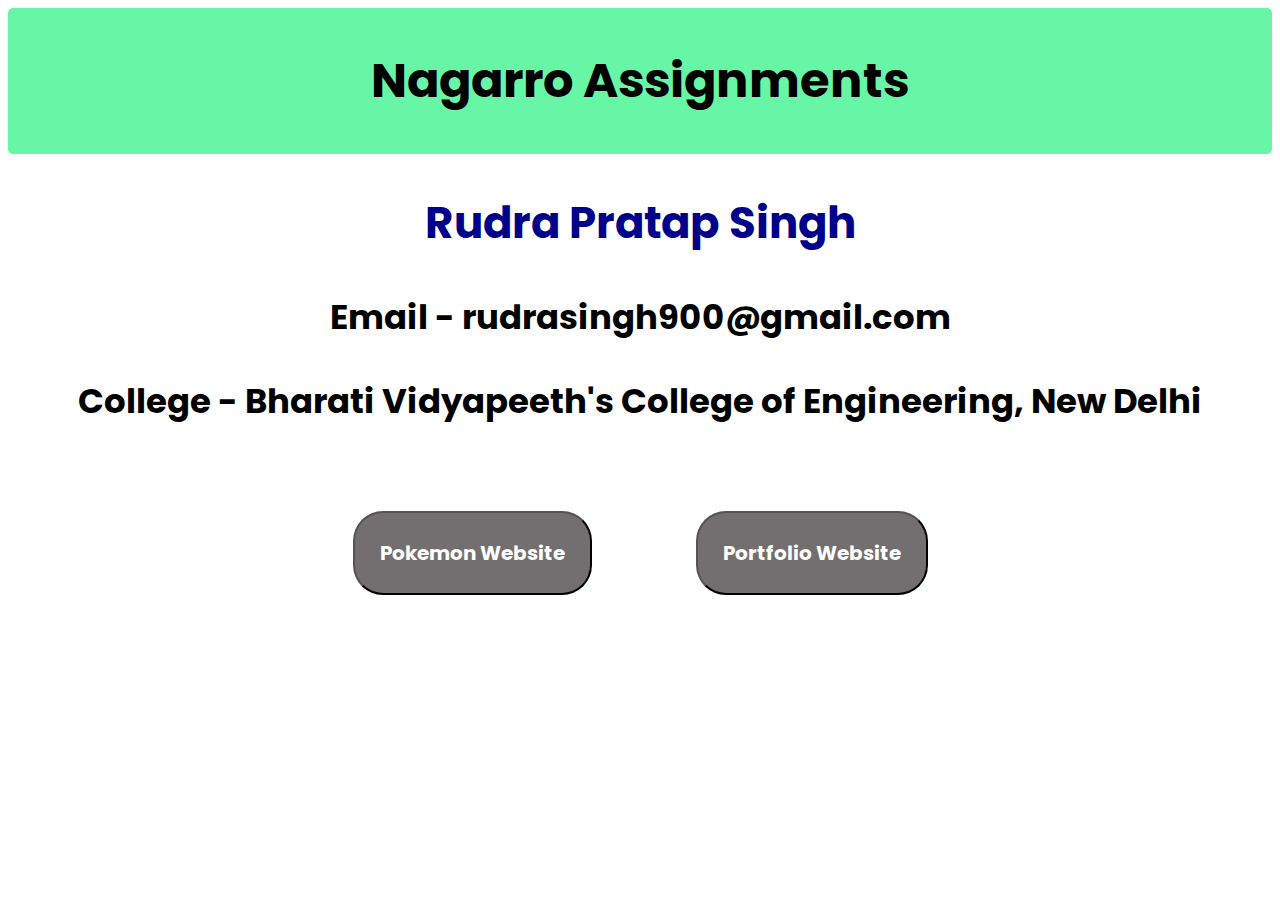
<file: index.html>
<!DOCTYPE html>
<html lang="en">

<head>
    <meta charset="UTF-8">
    <meta http-equiv="X-UA-Compatible" content="IE=edge">
    <meta name="viewport" content="width=device-width, initial-scale=1.0">
    <link rel="preconnect" href="https://fonts.googleapis.com">
    <link rel="preconnect" href="https://fonts.gstatic.com" crossorigin>
    <link rel="stylesheet" href="style.css">
    <link
        href="https://fonts.googleapis.com/css2?family=Poppins:ital,wght@0,100;0,200;0,300;0,400;0,600;1,100&display=swap"
        rel="stylesheet">
    <link rel="stylesheet" href="https://use.fontawesome.com/releases/v5.13.0/css/all.css"
        integrity="sha384-Bfad6CLCknfcloXFOyFnlgtENryhrpZCe29RTifKEixXQZ38WheV+i/6YWSzkz3V" crossorigin="anonymous" />
    <title>Nagarro_Assignments</title>
</head>

<body>
    <div class="heading">
        <h1>Nagarro Assignments</h1>
    </div>
    <div class="deeps">
        <h2 class="name">Rudra Pratap Singh</h2>
        <h3 style="color:black" class="email">Email - rudrasingh900@gmail.com
        </h3>
        <h3 style="color:black" class="college">College - Bharati
            Vidyapeeth's College of Engineering, New Delhi</h3>
    </div>

        <button id="b1" onclick="c('Go to Pokemon Website')"><a href="pokemon\index.html">Pokemon Website</a></button>
        <button id="b2" onclick="c('Go to Portfolio Website')"><a href="portfolio\index.html">Portfolio Website</a></button>
    <div class="minion">
        
    </div>
        

    <script src="index.js">

    </script>
</body>

</html>
</file>
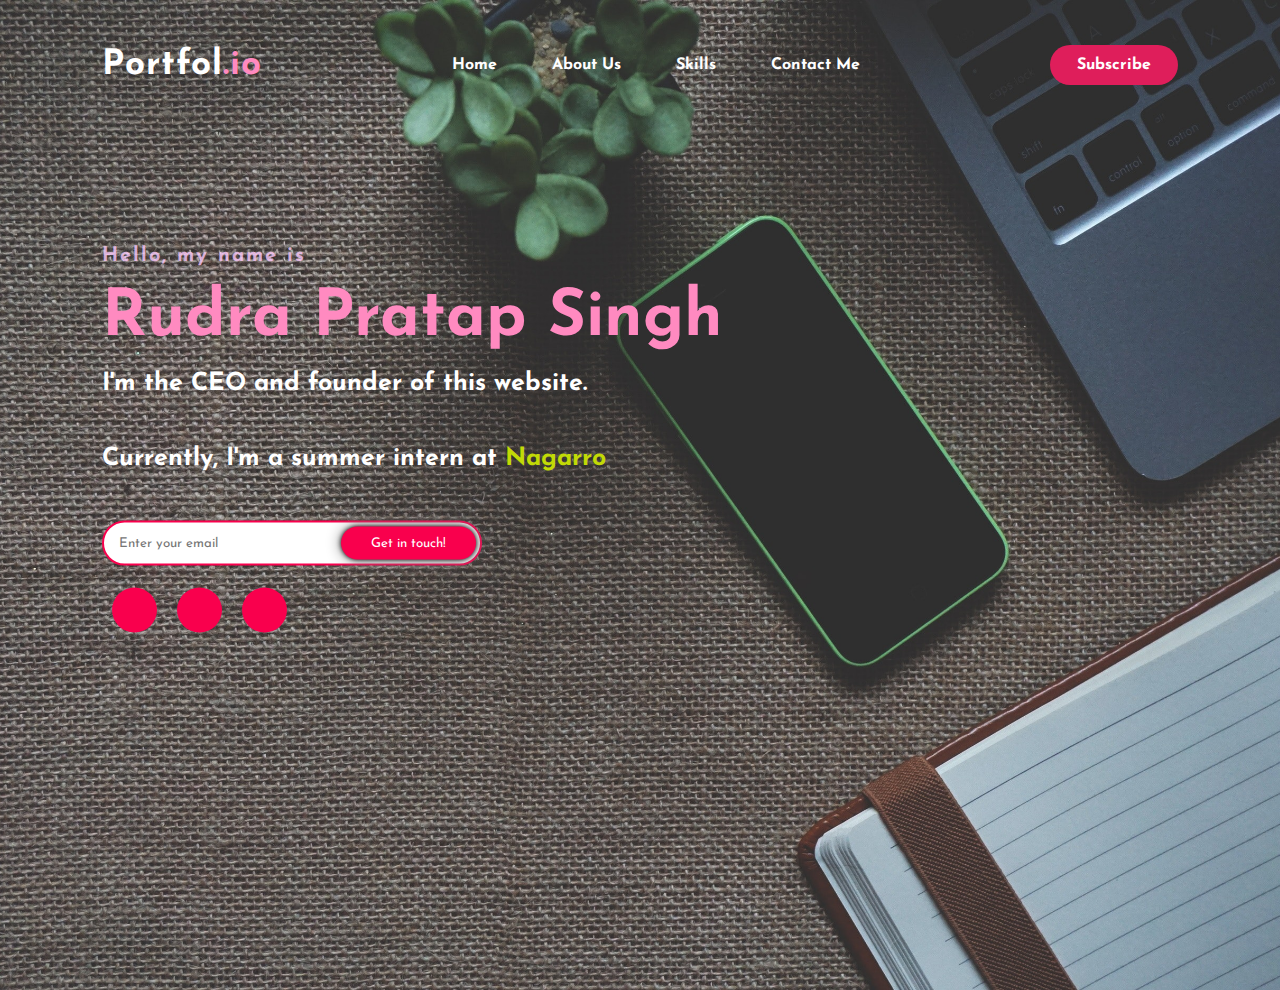
<file: portfolio/index.html>
<!DOCTYPE html>
<html>
<head>
	<title>Portfolio website</title>
	<link rel="stylesheet" type="text/css" href="css/style.css">

	<link rel="preconnect" href="https://fonts.gstatic.com">
  <link href="https://fonts.googleapis.com/css2?family=Josefin+Sans:ital,wght@0,100;0,200;0,300;0,400;0,500;0,600;0,700;1,100;1,200;1,300;1,400;1,500;1,600;1,700&display=swap" rel="stylesheet">

  <link rel="stylesheet" href="https://cdnjs.cloudflare.com/ajax/libs/font-awesome/5.15.3/css/all.min.css" integrity="sha512-iBBXm8fW90+nuLcSKlbmrPcLa0OT92xO1BIsZ+ywDWZCvqsWgccV3gFoRBv0z+8dLJgyAHIhR35VZc2oM/gI1w==" crossorigin="anonymous" referrerpolicy="no-referrer" />

</head>
<body>

	<div class="hero">
		<nav>
			<h2 class="logo">Portfol<span>.io</span></h2>
			<ul>
				<li><a href="#">Home</a></li>
				<li><a href="#">About Us</a></li>
				<li><a href="#">Skills</a></li>
				<li><a href="#">Contact Me</a></li>
			</ul>
			<a href="#" class="btn">Subscribe</a>
		</nav>

		<div class="content">
			<div>
			<h4>Hello, my name is</h4>
			<h1> <span>Rudra Pratap Singh</span></h1>
			<h3>I'm the CEO and founder of this website.</h3>
			<h3>Currently, I'm a summer intern at <span style="color: rgb(194, 218, 06);">Nagarro</span></h3>
			<div class="newslatter">
				<form>
					<input type="email" name="email" id="mail" placeholder="Enter your email">
					<input type="submit" name="submit" value="Get in touch!">
				</form>
			</div>
			<div class="social">
				<a href="https://www.fb.com"><i class="fab fa-facebook-f"></i></a>
				<a href="https://www.instagram.com"><i class="fab fa-instagram"></i></a>
				<a href="https://github.com"><i class="fab fa-github"></i></a>
			</div>
		</div>
		<div>
		</div>
		</div>
	</div>

</body>
</html>
</file>
<file: style.css>
*{   text-align: center;
    
    padding: 0;
    font-family: 'Poppins', sans-serif;
    list-style: none;
    


}
a{
    text-decoration: none;
    color: inherit;
}

.heading{
    font-size: 24px;
padding: 5px;
border-radius: 5px;
background: rgb(103, 246, 165);
color: black;

}
.deeps{
font-size: 29px;
color: darkblue;
}


 button{
    margin-bottom: 10px;
    margin-top: 50px;
    
     padding: 25px;
    font-size: 20px;
    background-color: #0a010592;
    color: white;
    border-radius: 30px; 
    font-weight: 700;
  
}
button:hover{

    color: #001965;
    background-color: #fff;
    border: 3px solid #001965;
    font-weight: 700;
}
#b1{
    margin-right: 50px;
}
#b2{
    margin-left: 50px;
}
</file>
<file: portfolio/css/style.css>
*{
	padding: 0;
	margin: 0;
	font-family: 'Josefin Sans', sans-serif;
	box-sizing: border-box;
}

img {
	border-radius: 50%;
  }
.hero{
	height: 110vh;
	width: 100%;
	background-image: url(../img/bg-img.jpg);
	background-size: cover;
	background-position: center;
}
nav{
	display: flex;
	align-items: center;
	justify-content: space-between;
	padding-top: 45px;
	padding-left: 8%;
	padding-right: 8%;
}
.logo{
	color: white;
	font-size: 35px;
	letter-spacing: 1px;
	cursor: pointer;
}
span{
	color: #ff8ac0;
}
nav ul li{
	list-style-type: none;
	display: inline-block;
	padding: 10px  25px;
}
nav ul li a{
	color: white;
	text-decoration: none;
	font-weight: bold;
	text-transform: capitalize;
}
nav ul li a:hover{
	color: #d71c57;
	transition: .4s;
}
.btn{
	background-color:#df1e5b;
	color: white;
	text-decoration: none;
	border: 2px solid transparent;
	font-weight: bold;
	padding: 10px 25px;
	border-radius: 30px;
	transition: transform .4s; 
}
.btn:hover{
	transform: scale(1.2);
}
.content{
	display: flex;
	position: absolute;
	top: 50%;
	left:8%;
	transform: translateY(-50%);
}
h1{
	color: white;
	margin: 20px 0px 20px;
	font-size: 65px;
}
h3{
	color: white;
	font-size: 25px;
	margin-bottom: 50px;
}
h4{
	color: #fcfc;
	letter-spacing: 2px;
	font-size: 20px;
}
.newslatter form{
	width: 380px;
	max-width: 100%;
	position: relative;
}
.newslatter form input:first-child{
	display: inline-block;
	width: 100%;
	padding: 14px 130px 14px 15px;
	border: 2px solid #f9004d;
	outline: none;
	border-radius: 30px;
}
.newslatter form input:last-child{
	position: absolute;
	display: inline-block;
	outline: none;
	border: none;
	padding: 10px 30px;
	border-radius: 30px;
	background-color:#f9004d;
	color: white;
	box-shadow: 0px 0px 5px #000, 0px 0px 15px #858585;
	top: 6px;
	right: 6px; 
}
.contact-me{
	width: 100%;
	height: 290px;
	background: #191919;
	display: flex;
	align-items: center;
	flex-direction: column;
	justify-content: center;
}
.contact-me p{
	color: white;
	font-size: 30px;
	font-weight: bold;
	margin-bottom: 25px;
}
.contact-me .button-two{
	background-color:#f9004d;
	color: white;
	text-decoration: none;
	border: 2px solid transparent;
	font-weight: bold;
	padding: 13px 30px;
	border-radius: 30px;
	transition: .4s; 
}
.contact-me .button-two:hover{
	background-color: transparent;
	border: 2px solid #f9004d;
	cursor: pointer;
}

.social{
	display: flex;
}
.social a{
	width: 45px;
	height: 45px;
	display: flex;
	align-items: center;
	justify-content: center;
	background:  #f9004d;
	border-radius: 50%;
	margin: 22px 10px;
	color: white;
	text-decoration: none;
	font-size: 20px;
}
.social a:hover{
	transform: scale(1.3);
	transition: .3s;
}
</file>
